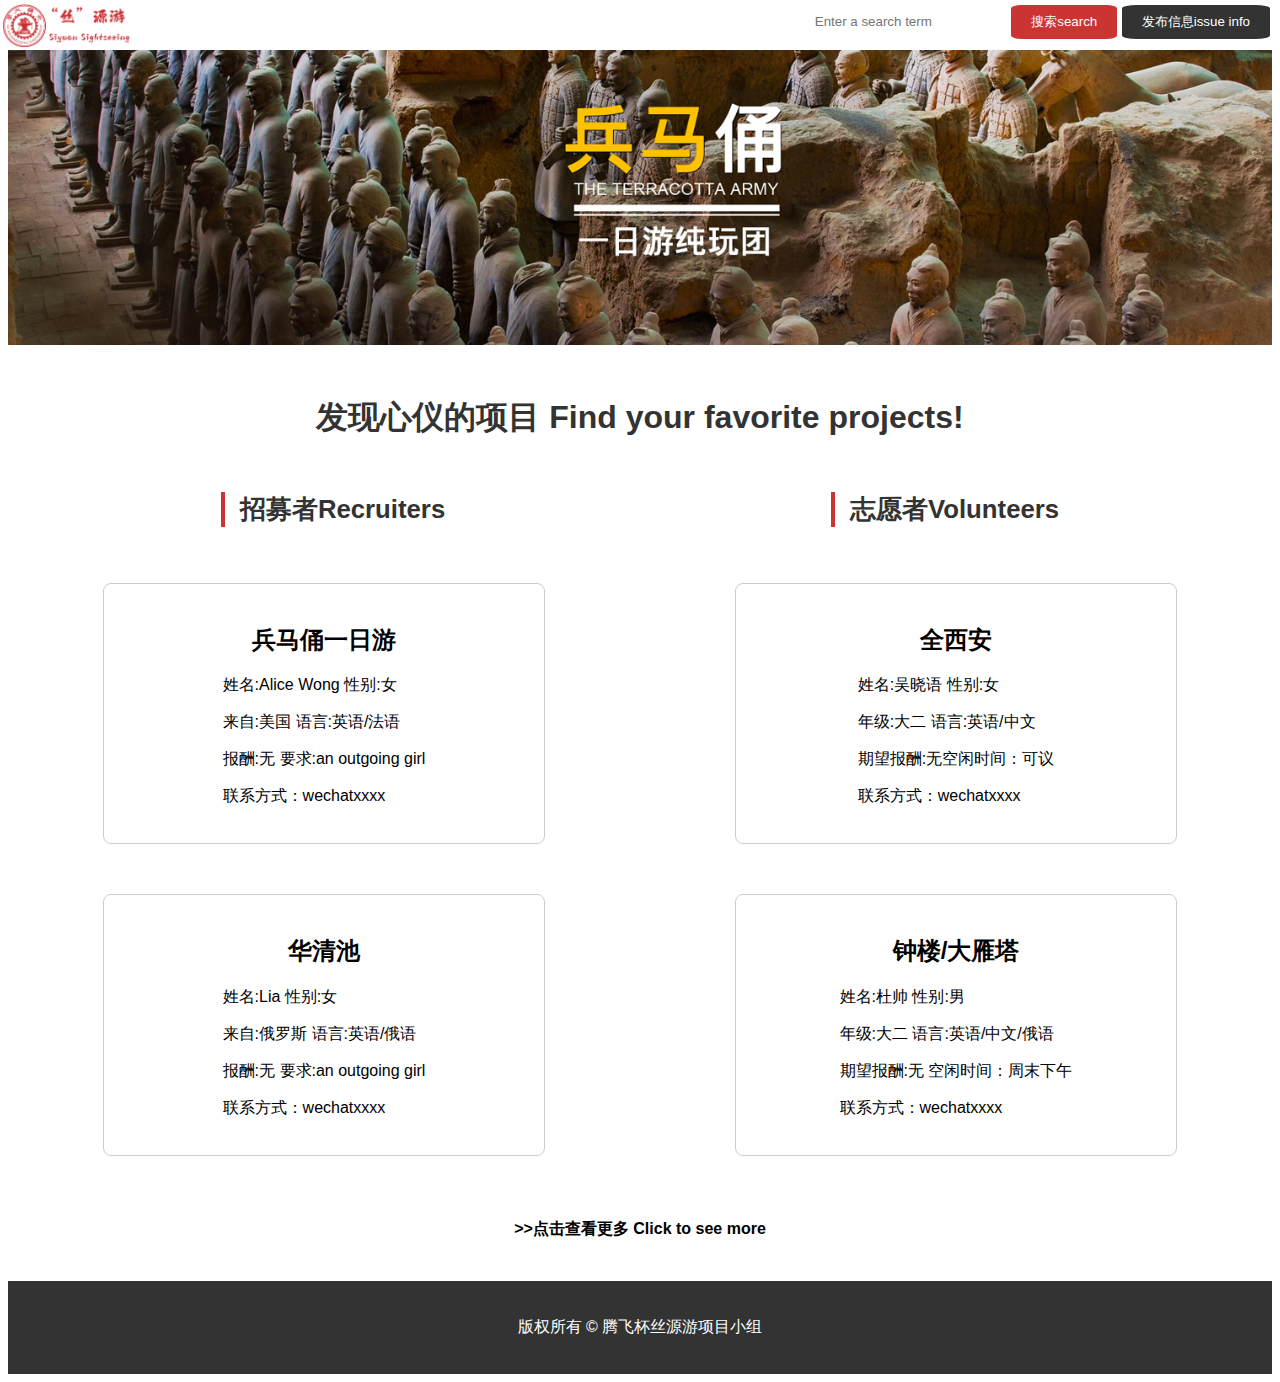
<file: index.html>
<!DOCTYPE html>
<html>

<head>
  <title>丝源游</title>
  <link rel="stylesheet" type="text/css" href="css/home.css">
</head>

<body>
  <header>
    <div class="logo">
      <img src="img/logo.png" alt="Logo">
    </div>
    <div class="actions">
      <input type="text" id="search-input" class="search-input" placeholder="Enter a search term">
      <button id="search-button" class="search-button">搜索search</button>
      <button class="issue"><a href="html/issue.html">发布信息issue info</a></button>
    </div>
  </header>

  <div id="slideshow">
    <img id="img" src="img/1.jpg" width="100%">
  </div>

  <div class="hero">
    <h2>发现心仪的项目 Find your favorite projects!</h2>
    <div class="roles">
      <h3 class="gang">招募者Recruiters</h3>
      <h3 class="gang">志愿者Volunteers</h3>
    </div>
  </div>

  <div class="card-container">
    <div class="card">
      <div class="card-content">
        <div class="text-content">
          <h2>兵马俑一日游</h2>
          <p>姓名:Alice Wong 性别:女</p>
          <p>来自:美国 语言:英语/法语</p>
          <p>报酬:无 要求:an outgoing girl</p>
          <p>联系方式：wechatxxxx</p>
        </div>
      </div>
    </div>

    <div class="card">
      <div class="card-content">
        <div class="text-content">
          <h2>全西安</h2>
          <p>姓名:吴晓语 性别:女</p>
          <p>年级:大二 语言:英语/中文</p>
          <p>期望报酬:无空闲时间：可议</p>
          <p>联系方式：wechatxxxx</p>
        </div>
      </div>
    </div>

    <div class="card">
      <div class="card-content">
        <div class="text-content">
          <h2>华清池</h2>
          <p>姓名:Lia 性别:女</p>
          <p>来自:俄罗斯 语言:英语/俄语</p>
          <p>报酬:无 要求:an outgoing girl</p>
          <p>联系方式：wechatxxxx</p>
        </div>
      </div>
    </div>

    <div class="card">
      <div class="card-content">
        <div class="text-content">
          <h2>钟楼/大雁塔</h2>
          <p>姓名:杜帅 性别:男</p>
          <p>年级:大二 语言:英语/中文/俄语</p>
          <p>期望报酬:无 空闲时间：周末下午</p>
          <p>联系方式：wechatxxxx</p>
        </div>
      </div>
    </div>
    <div style="width: 100% ;height: 1px;"></div>
    <div class="more">
      <a href="html/results.html?q=">
        <h4>>>点击查看更多 Click to see more</h4>
      </a>
    </div>
    <footer>
      <p>版权所有 © 腾飞杯丝源游项目小组 </p>
    </footer>

    <script>
      window.onload = function () {
        // 修改图片src属性
        var number = 1;
        function fun() {
          number++;
          // 判断number是否大于3
          if (number > 3) {
            number = 1;
          }
          // 获取img对象
          var img = document.getElementById("img");
          img.src = "img/" + number + ".jpg";
        }
        // 定义定时器
        setInterval(fun, 5000);
      }
      // 获取页面元素
      const searchInput = document.getElementById('search-input');
      const searchButton = document.getElementById('search-button');

      // 监听搜索按钮的点击事件
      searchButton.addEventListener('click', function () {
        // 获取搜索词
        const searchTerm = searchInput.value;

        // 跳转到结果页面，并将搜索词作为查询参数传递
        window.location.href = 'html/results.html?q=' + encodeURIComponent(searchTerm);
      });
    </script>
</body>

</html>
</file>
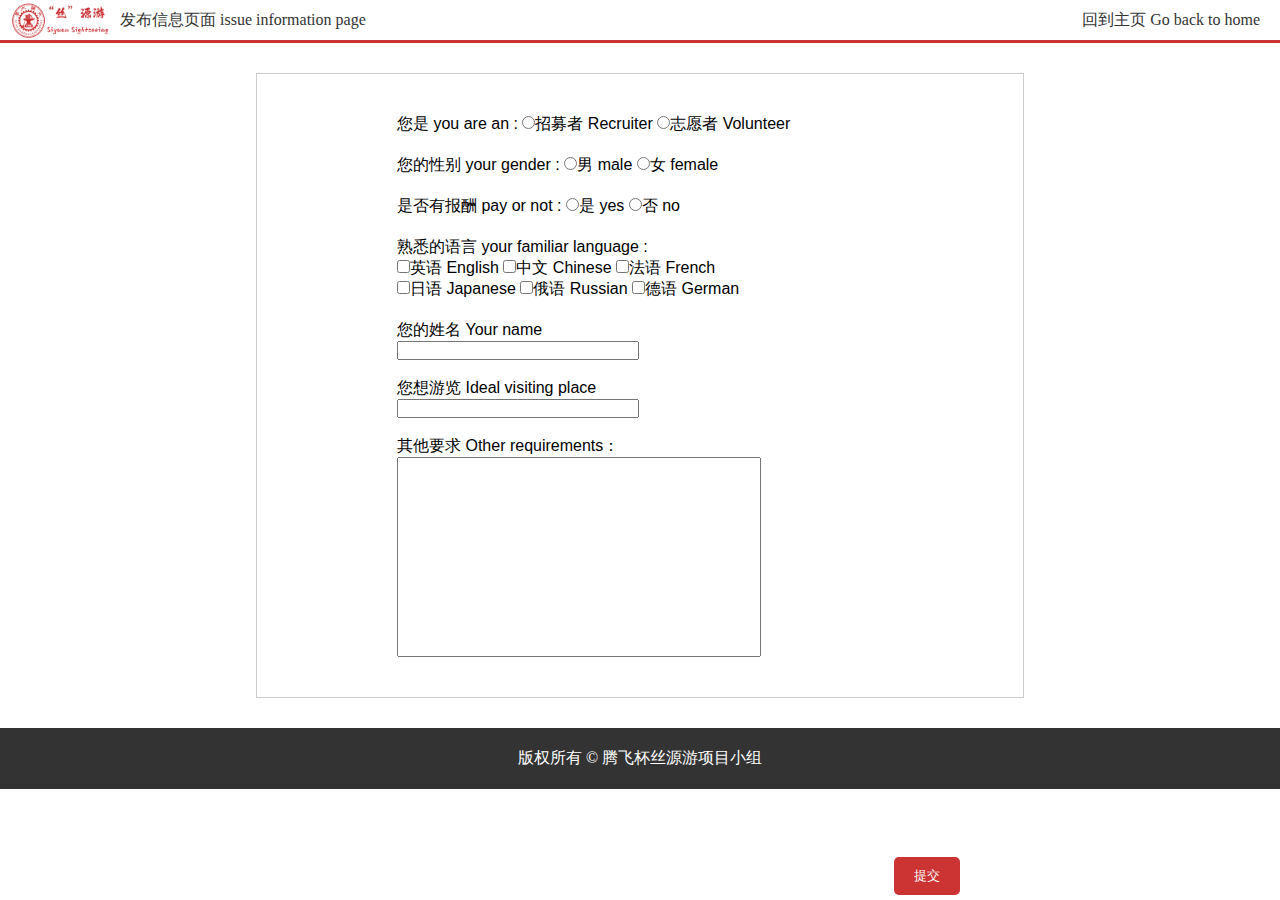
<file: html/issue.html>
<!DOCTYPE html>

<head>
  <meta charset="UTF-8">
  <meta http-equiv="X-UA-Compatible" content="IE=edge">
  <meta name="viewport" content="width=device-width, initial-scale=1.0">
  <title>发布信息 issue information</title>
  <link rel="stylesheet" href="../css/issue.css">
</head>

<body>
  <!-- 导航栏 -->
  <div class="nav">
    <img src="../img/logo.png" alt="">
    <span class="title">发布信息页面 issue information page</span>
    <!-- 使用 span 把左右两侧的元素给撑开 -->
    <span class="spacer"></span>
    <a href="../index.html">回到主页 Go back to home</a>
  </div>

  <!-- 发布 -->
  <div class="container">
    <div class="type">
      <label>您是 you are an :</label>
      <label><input type="radio" name="type" value="Recruiters">招募者 Recruiter</label>
      <label><input type="radio" name="type" value="Recruiters">志愿者 Volunteer</label>
    </div>
    <div class="gender">
      <label>您的性别 your gender :</label>
      <label><input type="radio" name="gender" value="male">男 male</label>
      <label><input type="radio" name="gender" value="female">女 female</label>
    </div>
    <div class="pay">
      <label>是否有报酬 pay or not :</label>
      <label><input type="radio" name="pay" value="yes">是 yes</label>
      <label><input type="radio" name="pay" value="no">否 no</label>
    </div>
    <div class="language">
      <label>熟悉的语言 your familiar language :</label><br>
      <label><input type="checkbox" name="language" value="English">英语 English</label>
      <label><input type="checkbox" name="language" value="Chinese">中文 Chinese</label>
      <label><input type="checkbox" name="language" value="French">法语 French</label><br>
      <label><input type="checkbox" name="language" value="Japanese">日语 Japanese</label>
      <label><input type="checkbox" name="language" value="Russian">俄语 Russian</label>
      <label><input type="checkbox" name="language" value="German">德语 German</label>
    </div>
    <div class="others">
      <form id="myForm">
        <label for="userName">您的姓名 Your name</label><br>
        <input type="text" id="userName" name="userName" style="width: 40%;" required>
        <br><br>
      </form>
      <form id="myForm">
        <label for="userPlace">您想游览 Ideal visiting place</label><br>
        <input type="text" id="userPlace" name="userPlace" style="width: 40%;" required>
        <br><br>
      </form>
      <form id="myForm">
        <label for="userInfo">其他要求 Other requirements：</label><br>
        <input type="text" id="userInfo" name="userInfo" style="width: 60%; height: 200px;" required>
        <br>
        <button type="button" class="button" onclick="submitForm()">提交</button>
      </form>

    </div>
  </div>

  <footer>
    <p>版权所有 © 腾飞杯丝源游项目小组 </p>
  </footer>
  <script>
    function submitForm() {
      var userInfo = document.getElementById("userInfo").value;
      // 使用 AJAX 或其他方法将数据发送到后台
      // 以下是一个简单的使用 XMLHttpRequest 的例子
      var xhr = new XMLHttpRequest();
      xhr.open("POST", "/submit", true);
      xhr.setRequestHeader("Content-Type", "application/json;charset=UTF-8");
      xhr.send(JSON.stringify({ userInfo: userInfo }));

      // 提交成功后的弹窗
      xhr.onload = function () {
        if (xhr.status === 200) {
          alert('提交成功！');
        } else {
          alert('提交失败，请重试。');
        }
      };
    }
  </script>
</body>

</html>
</file>
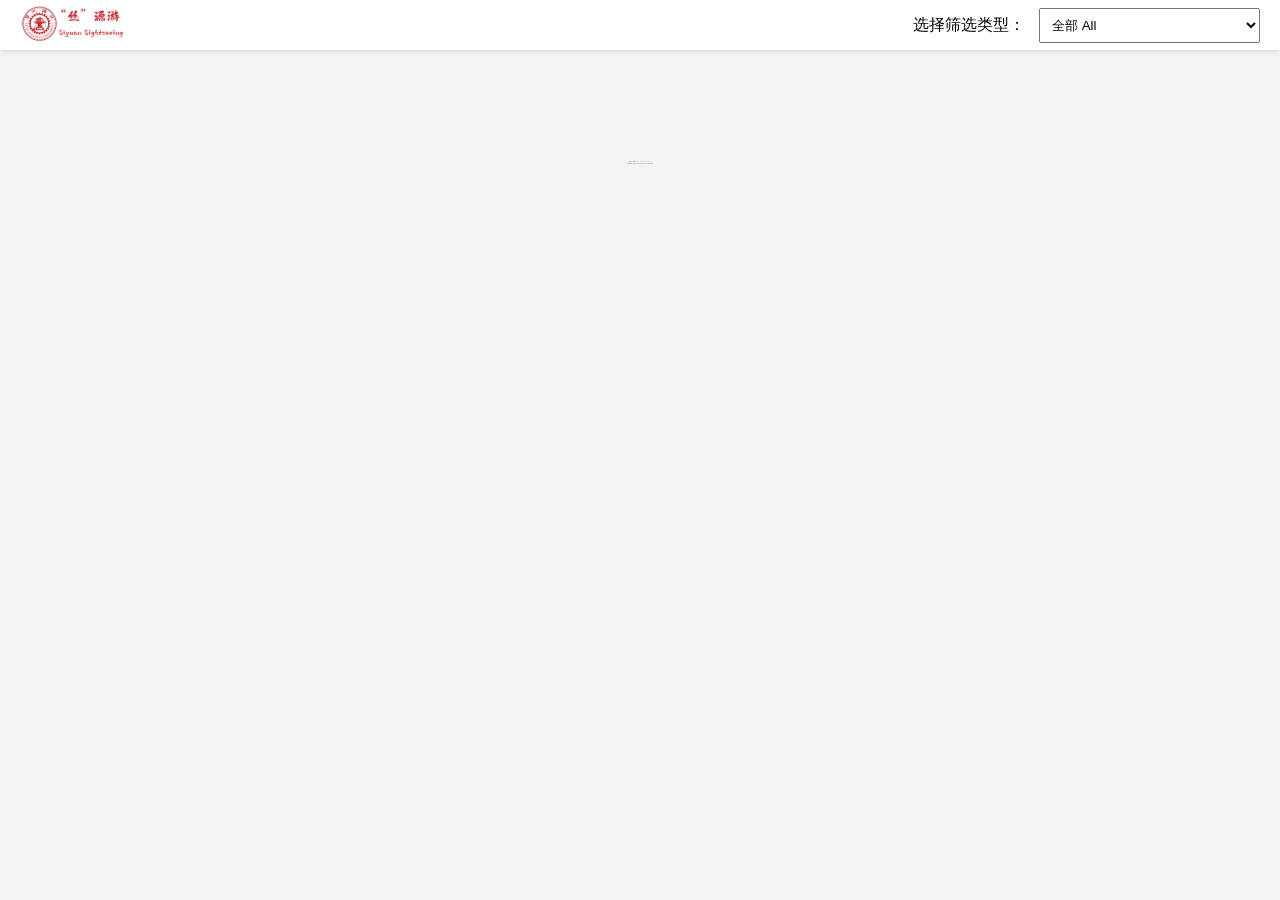
<file: html/results.html>
<!DOCTYPE html>
<html>

<head>
  <title>搜索结果</title>
  <link rel="stylesheet" href="../css/results.css">
</head>

<body>
  <header>
    <div class="logo">
      <a href="../index.html" class="logo">
        <img src="../img/logo.png" alt="Logo">
      </a>
    </div>
    <div>
      <label for="filterType">选择筛选类型：</label>
      <select id="filterType" onchange="updateFilterOptions()">
        <option value="all">全部 All</option>
        <option value="gender">按性别 Select by gender</option>
        <option value="type">按身份类型 Select by type</option>
        <option value="language">按所会语言 Select by language</option>
        <option value="pay">按有无报酬 Select by pay</option>
      </select>
    </div>

    <div id="filterOptions" style="display: none;">
      <label for="filter">选择筛选项：</label>
      <select id="filter" onchange="filterResults()">
        <!-- 筛选项将在 JavaScript 中动态添加 -->
      </select>
    </div>

  </header>
  <div style="width: 100%;height: 60px;">

  </div>
  <div id="search-results">
    <p>点击姓名可查看详细信息，点击左上角图片可返回主页</p>
    <p>Click name to know further info.Click logo to go back to home.</p><br><br>
  </div>
  <script>
    // 获取查询参数
    const queryParams = new URLSearchParams(window.location.search);
    const searchTerm = queryParams.get('q');

    // 获取页面元素
    const searchResults = document.getElementById('search-results');

    // 进行搜索
    const results = performSearch(searchTerm);

    // 显示搜索结果
    showResults(results);

    // 执行搜索的函数
    function performSearch(searchTerm) {
      // 在这里进行实际的搜索操作，可以是向服务器发送请求获取数据，也可以是在本地进行数据的筛选和匹配
      // 返回搜索结果的数组
      // 这里使用一个简单的示例，假设有一个存储了多个项目名称的数组 projects，我们根据搜索词进行项目名称的匹配
      const projects = [
        'Alice Wong',
        'James Will',
        'John',
        'Lia',
        '吴晓语',
        '徐丽丽',
        '宋之山',
        '杜帅'
      ];

      const results = projects.filter(function (project) {
        return project.toLowerCase().includes(searchTerm.toLowerCase());
      });

      return results;
    }

    // 显示搜索结果的函数
    function showResults(results) {
      if (results.length === 0) {
        const noResultsMessage = document.createElement('div');
        noResultsMessage.innerText = '没有找到结果';
        searchResults.appendChild(noResultsMessage);
      } else {
        results.forEach(function (result) {
          const resultElement = document.createElement('div');
          resultElement.innerText = result.name; // 显示对象的名字属性
          resultElement.style.marginBottom = '30px'; // 设置垂直间距

          // 添加点击事件处理程序
          resultElement.addEventListener('click', function () {
            // 显示模态框
            showModal(result);
          });

          // 将结果元素添加到搜索结果容器
          searchResults.appendChild(resultElement);
        });
      }
    }

    function updateFilterOptions() {
      const filterType = document.getElementById('filterType').value;
      const filterOptionsElement = document.getElementById('filterOptions');
      const filterSelectElement = document.getElementById('filter');

      // 清空之前的选项
      filterSelectElement.innerHTML = '';

      // 根据选择的筛选类型添加相应的选项
      if (filterType === 'gender') {
        addOption(filterSelectElement, '男性 male', '男性 male');
        addOption(filterSelectElement, '女性 female', '女性 female');
      } else if (filterType === 'type') {
        addOption(filterSelectElement, '招募者 recruiter', '招募者 recruiter');
        addOption(filterSelectElement, '志愿者 volunteer', '志愿者 volunteer');
      } else if (filterType === 'language') {
        addOption(filterSelectElement, '英语 English', '英语 English');
        addOption(filterSelectElement, '中文 Chinese', '中文 Chinese');
        addOption(filterSelectElement, '法语 French', '法语 French');
        addOption(filterSelectElement, '日语 Japanese', '日语 Japanese');
        addOption(filterSelectElement, '俄语 Russian', '俄语 Russian');
        addOption(filterSelectElement, '德语 Germany', '德语 Germany');
      } else if (filterType === 'pay') {
        addOption(filterSelectElement, 'yes', '有 yes');
        addOption(filterSelectElement, 'no', '无 no');
      }



      // 显示筛选项
      filterOptionsElement.style.display = 'block';
    }

    function addOption(selectElement, value, label) {
      const option = document.createElement('option');
      option.value = value;
      option.text = label;
      selectElement.add(option);
    }

    function filterResults() {
      const searchTerm = queryParams.get('q');
      const filterType = document.getElementById('filterType').value;
      const filterValue = document.getElementById('filter').value;

      // 进行搜索
      let results;
      if (filterType === 'all') {
        // 如果筛选类型为“全部”，则显示所有结果
        results = performSearch(searchTerm);
      } else {
        // 否则，根据筛选类型和值进行搜索
        results = performSearch(searchTerm, filterType, filterValue);
      }


      // 清空搜索结果容器
      searchResults.innerHTML = '';

      // 显示搜索结果
      showResults(results);
    }

    // 修改 performSearch 函数来接受筛选类型和值
    function performSearch(searchTerm, filterType, filterValue) {
      // 根据筛选类型和值进行搜索
      const projects = [
        {
          name: 'Alice Wong', gender: '女性 female', type: '招募者 recruiter', languages: ['英语 English', '法语 French'],
          pay: 'no', contact: 'wechatxxxx', others: 'an outgoing girl', place: '兵马俑一日游'
        },
        {
          name: 'Lia', gender: '女性 female', type: '招募者 recruiter', languages: ['英语 English', '俄语 Russian'],
          pay: 'no', contact: 'wechatxxxx', others: 'no other requirements', place: '华清池'
        },
        {
          name: 'James Will', gender: '男性 male', type: '招募者 recruiter', languages: ['英语 English'],
          pay: 'yes', contact: 'qqxxxxx', others: 'no other requirements', place: '全西安'
        },
        {
          name: 'John', gender: '男性 male', type: '招募者 recruiter', languages: ['英语 English', '德语 Germany'],
          pay: 'no', contact: 'qqxxxxx', others: 'no other requirements', place: '回民街'
        },
        {
          name: '吴晓语 Xiaoyu Wu', gender: '女性 female', type: '志愿者 volunteer', languages: ['英语 English', 'Chinese'],
          pay: 'no', contact: 'wechatxxxx', others: 'no other requirements', place: '全西安'
        },
        {
          name: '徐丽丽 Lili Xu', gender: '女性 female', type: '志愿者 volunteer', languages: ['英语 English', '法语 French', '中文 Chinese'],
          pay: 'yes', contact: 'qqxxxxx', others: 'no other requirements', place: '回民街/钟楼'
        },
        {
          name: '杜帅 Shuai Du', gender: '男性 male', type: '志愿者 volunteer', languages: ['英语 English', '德语 Germany'],
          pay: 'no', contact: 'wechatxxxx', others: 'no other requirements', place: '钟楼/大雁塔'
        },
        {
          name: '宋之山 Zhishan Song', gender: '男性 male', type: '志愿者 volunteer',
          languages: ['日语 Japanese', '中文 Chinese'], pay: 'yes', contact: 'qqxxxxx', others: 'no other requirements', place: '全西安'
        }
      ];



      const results = projects.filter(function (project) {
        const nameMatch = project.name.toLowerCase().includes(searchTerm.toLowerCase());

        if (filterType === 'gender') {
          return nameMatch && (filterValue === 'all' || project.gender === filterValue);
        } else if (filterType === 'type') {
          return nameMatch && (filterValue === 'all' || project.type === filterValue);
        } else if (filterType === 'language') {
          // 统一处理成数组
          const languages = Array.isArray(project.languages) ? project.languages : [project.languages];
          return nameMatch && (filterValue === 'all' || languages.includes(filterValue));
        } else if (filterType === 'pay') {
          return nameMatch && (filterValue === 'all' || project.pay === filterValue);
        } else if (filterType === 'all') {
          return name;
        }

        return nameMatch;
      });

      return results;
    }

    // showModal 函数用于显示模态框
    function showModal(result) {
      // 创建模态框
      const modal = document.createElement('div');
      modal.className = 'modal';

      // 创建模态框内容
      const modalContent = document.createElement('div');
      modalContent.className = 'modal-content';

      // 显示详细信息
      modalContent.innerHTML = `
        <p>姓名 Name: ${result.name}</p>
        <p>性别 Gender: ${result.gender}</p>
        <p>身份类型 Type: ${result.type}</p>
        <p>擅长语言 Language: ${result.languages.join(', ')}</p>
        <p>报酬 Pay: ${result.pay === 'yes' ? '有 Yes' : '无 No'}</p>
        <p>地点 Place:${result.place}</p>
        <p>联系方式 Contact:${result.contact}</p>
        <p>特殊要求 Others:${result.others}</p>
      `;

      // 创建关闭按钮
      const closeButton = document.createElement('span');
      closeButton.className = 'close-button';
      closeButton.innerHTML = '&times;'; // 使用 "x" 字符表示关闭
      closeButton.addEventListener('click', function () {
        // 关闭模态框
        modal.style.display = 'none';
      });
      // 将关闭按钮添加到模态框内容
      modalContent.appendChild(closeButton);
      // 将模态框内容添加到模态框
      modal.appendChild(modalContent);
      // 将模态框添加到页面
      document.body.appendChild(modal);
      // 显示模态框
      modal.style.display = 'flex';
    }
  </script>
</body>

</html>
</file>
<file: css/home.css>
/* styles.css */
body {
  font-family: Arial, sans-serif;
}

header {
  position: fixed;
  top: 0;
  left: 0;
  right: 0;
  background-color: #ffffff;
  height: 50px;
}

.logo img {
  height: 50px;
}

.actions {
  position: absolute;
  top: 5px;
  right: 10px;
}

.actions input {
  padding: 5px;
  margin-right: 10px;
  border: none;
}

.actions button {
  padding: 8px 20px;
  border: none;
  color: #fff;
  border-radius: 10%;
}

.actions button:hover {
  background-color: grey;
  cursor: pointer;
}

.search-button {
  background-color: #cc3333;
}

.issue {
  background-color: #333;
}

.issue a {
  text-decoration: none;
  color: #fff;
}

h1 a {
  text-decoration: none;
  color: black;
}


.hero {
  background-color: #fff;
  background-size: cover;
  text-align: center;
  padding: 20px;
  color: #333;
}

.hero h2 {
  font-size: 32px;
}

.roles {
  display: flex;
  justify-content: space-around;
  font-size: 22px;
}

.gang {
  border-left: 4px solid #cc3333;
  padding-left: 15px;
}

.card-container {
  display: flex;
  flex-wrap: wrap;
  justify-content: space-around;
}

.card {
  width: 35%;
  /* 控制卡片宽度 */
  border: 1px solid #ccc;
  border-radius: 8px;
  padding: 20px;
  margin: 10px;
  box-sizing: border-box;
  margin-bottom: 40px;
}


.card-content {
  display: flex;
  align-items: center;
  justify-content: center;
}

.image-container {
  flex: 0 0 40%;
  /* 图片容器占比，可以根据需要调整 */
  display: flex;
  align-items: center;
  justify-content: center;
  overflow: hidden;
  /* 防止图片溢出容器 */
  position: relative;
}

.card-content img {
  width: 100%;
  height: 100%;
  object-fit: cover;
  /* 保持图片比例并填充整个容器 */
}

.text-content {
  padding: 0 40px;
  /* 可以根据需要调整文本内容的边距 */
}

.text-content h2 {
  text-align: center;
}

.more {
  right: 0;
  margin-bottom: 20px;
}

.more a {
  text-decoration: none;
  color: black;
}


footer {
  background-color: #333;
  color: #fff;
  padding: 20px;
  width: 100%;
  text-align: center;
}

@media (max-width: 600px) {
  .space {
    width: 100%;
    height: 50px;
  }

  .space2 {
    width: 100%;
    background-color: #333;
    display: flex;
    justify-content: center;
    align-items: center;
  }

  .spaceissue {
    display: flex;
  }

  .space2 button {
    background-color: #333;
  }

  .spaceissue a {
    text-decoration: none;
    color: #fff;
  }

  .logo img {
    height: 50px;
    width: auto;
  }

  .actions {
    overflow: hidden;
    width: 65%;
    right: 0;
  }

  .actions input {
    width: 40%;
  }

  .search-button {
    height: 30px;
    width: 30%;
    right: 0;
  }

  .issue {
    display: none;
  }

  .card {
    width: 100%;
    /* 在小屏幕上占满整行 */
  }

  .roles {
    display: none;
  }

  .fit {
    display: flex;
    justify-content: space-around;
  }
}
</file>
<file: css/issue.css>
/* 全局样式 */

* {
  margin: 0;
  padding: 0;
  box-sizing: border-box;
}

html,
body {
  height: 100%;
}

/* 导航栏样式 */

.nav {
  background-color: #fff;
  color: #333;
  display: flex;
  align-items: center;
  border-bottom: 3px solid #cc3333;
}

.nav img {
  width: 100px;
  height: 40px;
  margin-left: 10px;
  margin-right: 10px;
}

.nav .title {
  flex-grow: 1;
}

.nav a {
  margin: 0 20px;
  text-decoration: none;
  color: #333;
}

/* 容器样式 */

.container {
  width: 60%;
  margin: 30px auto;
  padding: 20px;
  border: 1px solid #ccc;
  font-family: Arial, sans-serif;
}

/* 表单项样式 */

.type,
.gender,
.pay,
.language,
.others {
  margin-top: 20px;
  margin-bottom: 20px;
  margin-left: 120px;
}

.button {
  position: absolute;
  right: 25%;
  bottom: 5px;
  padding: 10px 20px;
  background-color: #cc3333;
  color: #fff;
  border: none;
  border-radius: 5px;
  /* 圆角 */
  cursor: pointer;
}

/* 底部样式 */

footer {
  background-color: #333;
  color: #fff;
  padding: 20px;
  text-align: center;
}

@media screen and (max-width: 600px) {
  .title {
    display: none;
  }

  .nav a {
    margin: 0;
  }

  html,
  body {
    height: 100%;
  }

  .container {
    position: relative;
    width: 90%;
    /* 相对于父元素的宽度 */
    margin: 20px auto;
    padding: 10px;
    border: 1px solid #ccc;
    font-family: Arial, sans-serif;
  }

  /* 表单项样式 */
  .type,
  .gender,
  .pay,
  .language,
  .others {
    margin-top: 10px;
    margin-bottom: 10px;
    margin-left: 10px;
  }

  .button {
    position: absolute;
    /* 设置绝对定位 */
    bottom: 10px;
    right: 10px;
    width: 50%;
    /* 相对于父元素的宽度 */
    padding: 10px;
    background-color: #cc3333;
    color: #fff;
    border: none;
    border-radius: 5px;
    cursor: pointer;
  }

  /* 底部样式 */

  footer {
    background-color: #333;
    color: #fff;
    padding: 10px;
    text-align: center;
  }

  #userInfo {
    width: 80%;
    height: 100px;
    margin-bottom: 50px;
  }
}
</file>
<file: css/results.css>
body {
  font-family: 'Arial', sans-serif;
  margin: 0;
  padding: 0;
  background-color: #f4f4f4;
}

header {
  position: fixed;
  top: 0;
  left: 0;
  right: 0;
  background-color: #ffffff;
  height: 50px;
  display: flex;
  align-items: center;
  justify-content: space-between;
  padding: 0 20px;
  box-shadow: 0 2px 5px rgba(0, 0, 0, 0.1);
  z-index: 1000;
}

#search-results p {
  font-size: 1px;
  color: grey;
}

.logo img {
  height: 40px;
}

#search-results {
  text-align: center;
  padding: 100px 20px;
}

#filterOptions {
  display: flex;
  justify-content: center;
  margin-top: 1px;
  margin-right: 10px;
}

label {
  margin-right: 10px;
}

select {
  padding: 8px;
}

.result {
  background-color: #fff;
  box-shadow: 0 2px 5px rgba(0, 0, 0, 0.1);
  padding: 20px;
  margin: 10px;
  border-radius: 5px;
  max-width: 300px;
  margin: 0 auto;
}

.result h2 {
  font-size: 18px;
  font-weight: normal;
  margin-bottom: 10px;
}

.no-results {
  color: #888;
  font-style: italic;
}

.modal {
  display: none;
  position: fixed;
  top: 0;
  left: 0;
  width: 100%;
  height: 100%;
  background-color: rgba(0, 0, 0, 0.5);
  justify-content: center;
  align-items: center;
}

.modal-content {
  background-color: #fff;
  padding: 20px;
  border-radius: 5px;
  position: relative;
}

.close-button {
  cursor: pointer;
  position: absolute;
  top: 10px;
  right: 10px;
  z-index: 1;
  /* 确保关闭按钮位于模态框上层 */
}

@media screen and (max-width: 600px) {
  div[style="width: 100%;height: 60px;"] {
    height: 8%;
  }

  header {
    display: grid;
    grid-template-rows: auto auto;
    /* 设置两行，高度根据内容自动调整 */
    align-items: center;
    /* 子元素在交叉轴上居中 */
    height: 140px;
  }

  .logo {
    padding: 10px;
  }

  .logo a {
    text-decoration: none;
  }

  .logo img {
    height: 40px;
    z-index: 1;
  }

  .squaz {
    width: 100%;
    text-align: center;
    /* 居中文本 */
    z-index: 2;
  }

  #search-results p {
    margin-top: 50px;
  }

  .logo {
    position: absolute;
    top: 0;
    left: 0;
    padding: 10px;
  }

}
</file>
